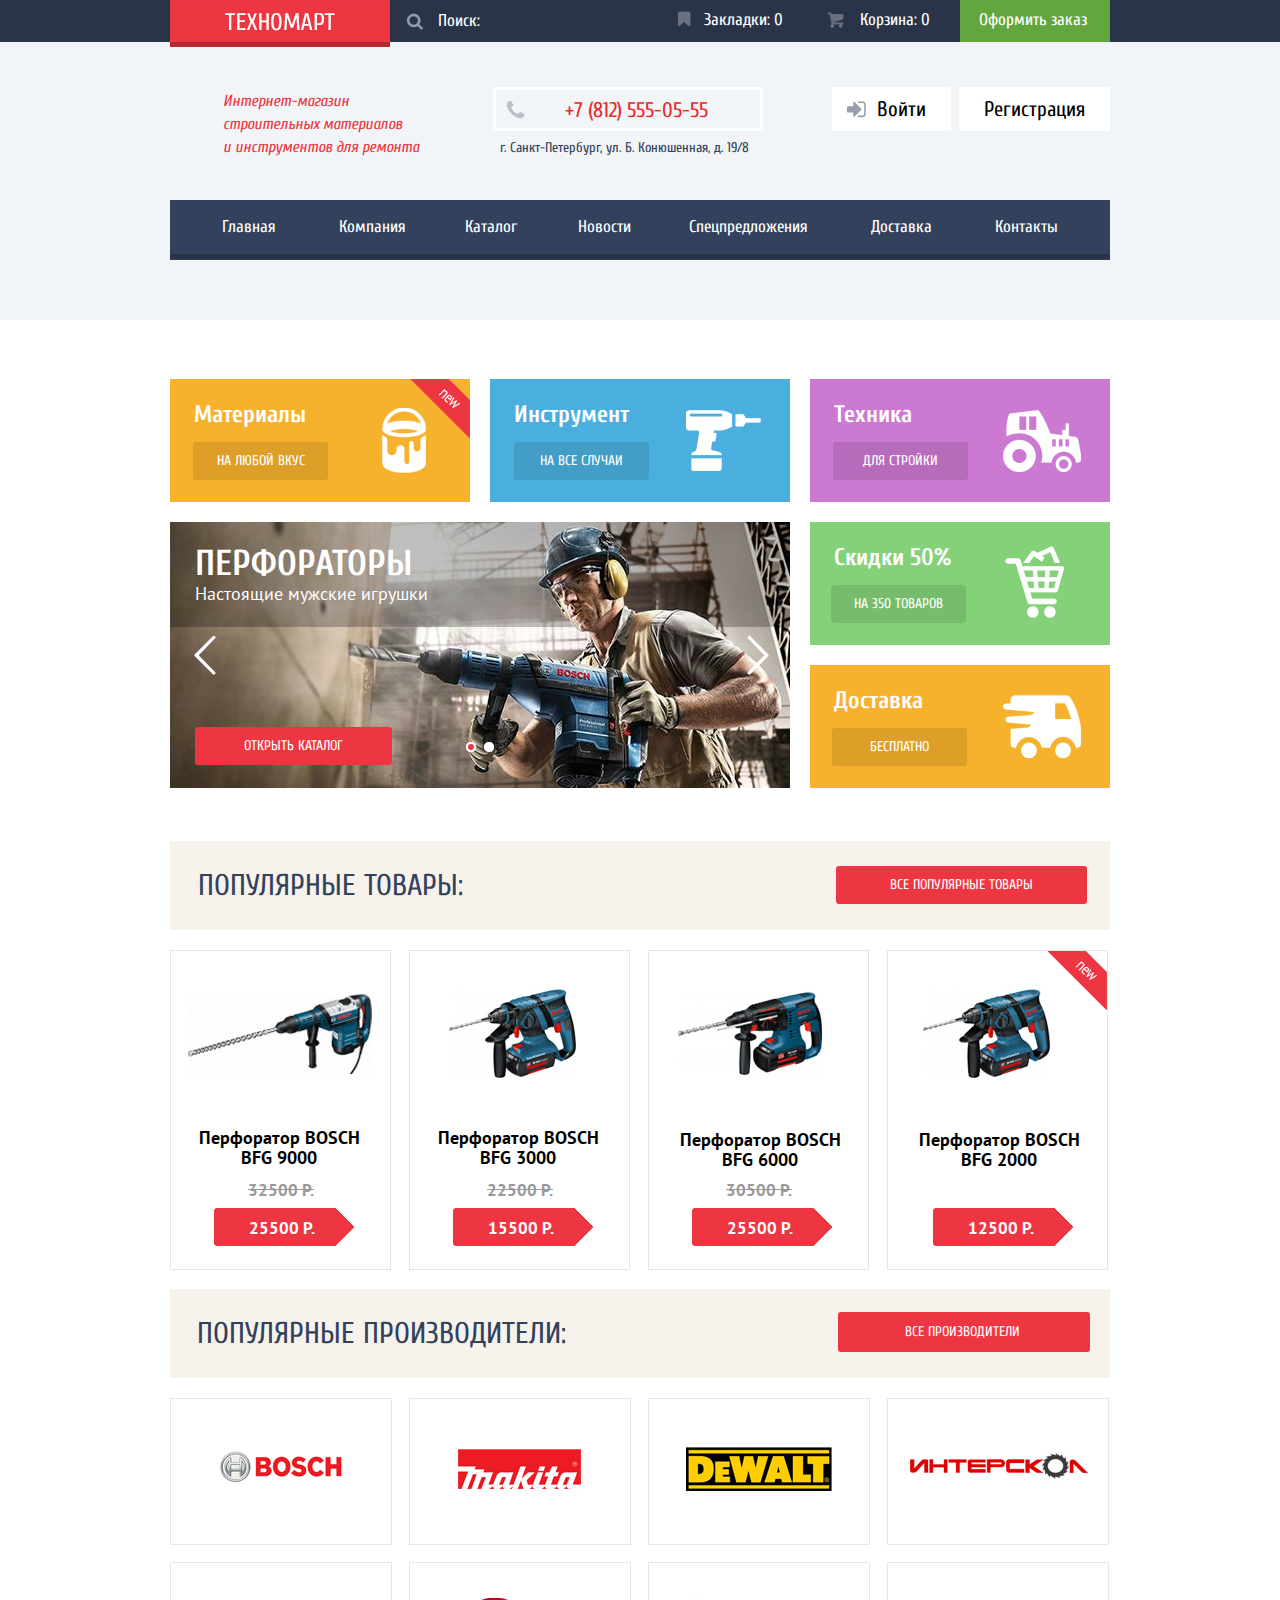
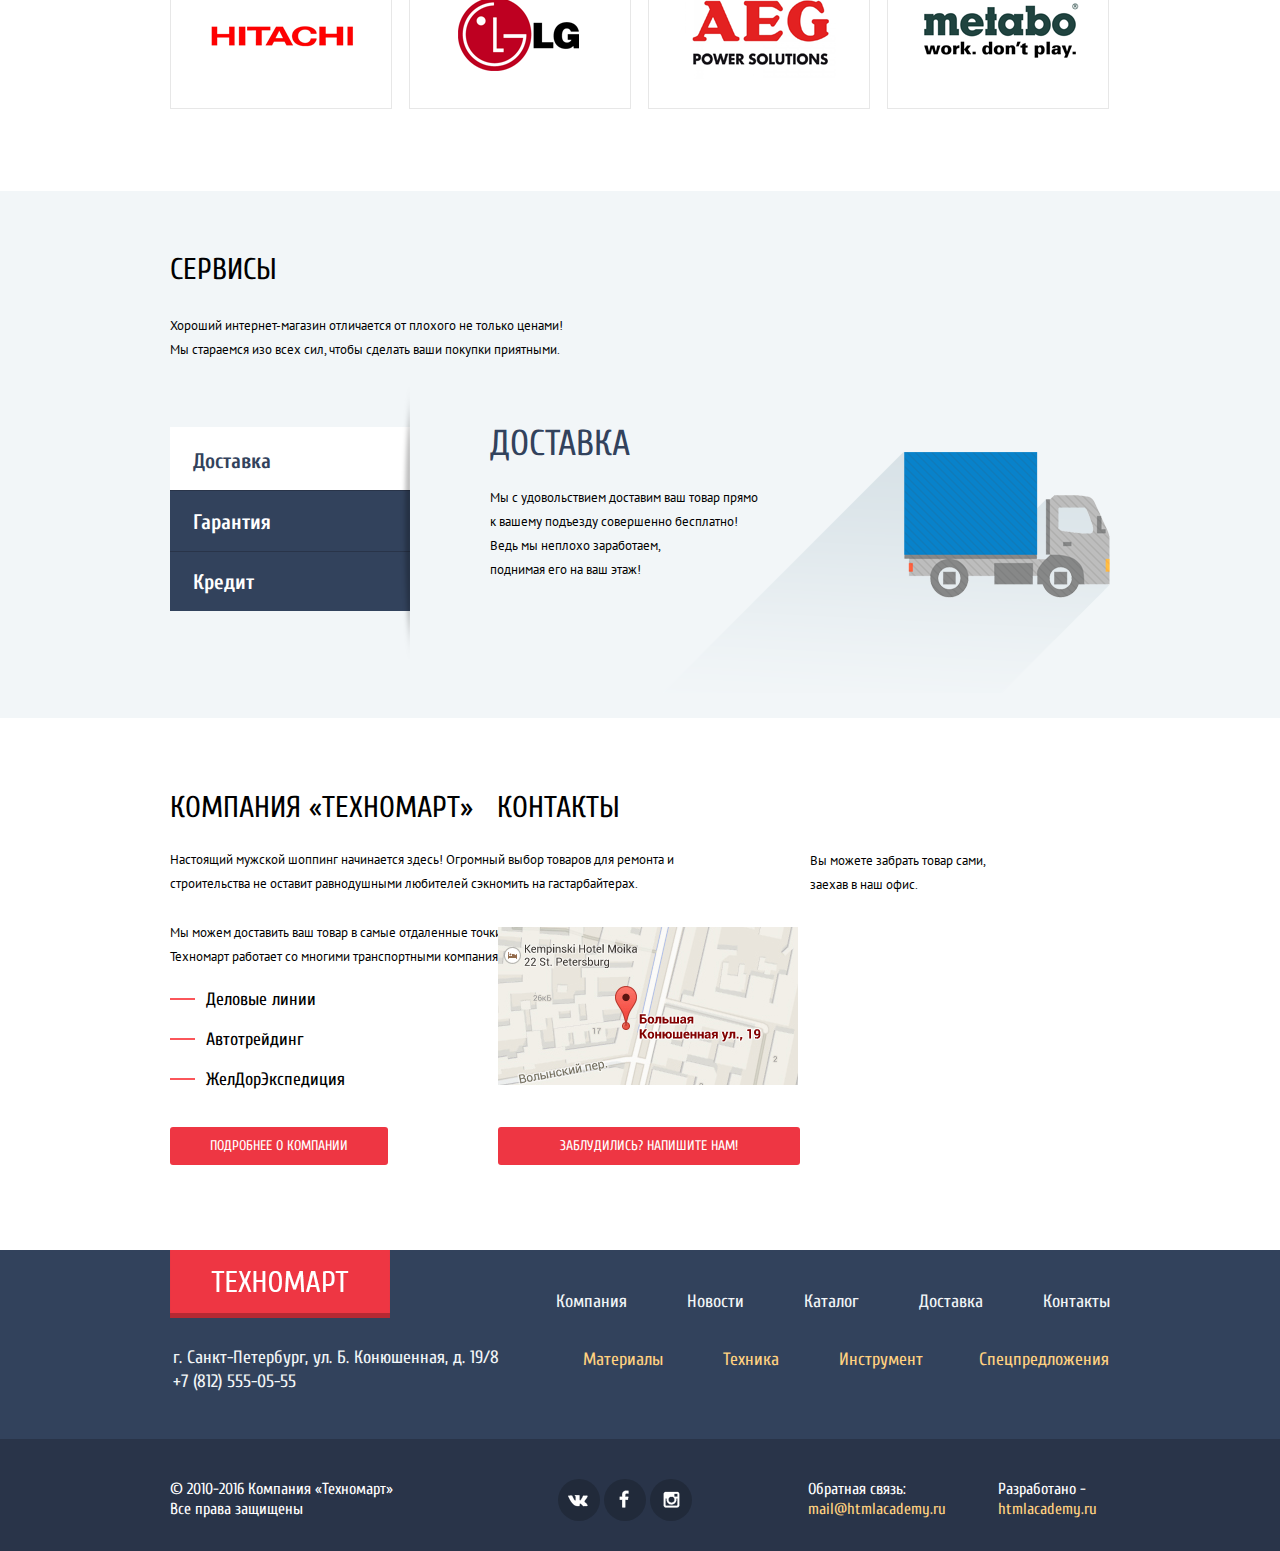
<file: index.html>
<!DOCTYPE html>
<html lang="ru">
  <head>
    <meta charset="utf-8">
    <title>HTML Academy: Техномарт</title>
    <link rel="stylesheet" href="css/normalize.css">
    <link rel="stylesheet" href="css/style.css">
    <link href="https://fonts.googleapis.com/css?family=PT+Sans:400,400i,700&amp;subset=cyrillic" rel="stylesheet">
    <link href="https://fonts.googleapis.com/css?family=Cuprum:400,700&amp;subset=cyrillic" rel="stylesheet">
  </head>
    <body>
        <header class="main-header">
            <div class="top clearfix">
                <div class="container">
                    <div class="top-logo">
                        <a href="index.html"></a>
                    </div>
                    <div class="top-wrap">
                        <div class="top-search">
                            <form action="#" method="get">
                                <input type="search" id="search" name="search" placeholder="Поиск:">
                                <label for="search"></label>
                                <button class="top-search-btn"></button>
                            </form>
                        </div>
                        <div class="top-link main-top-link">
                            <ul class="top-link-list">
                                <li class="top-link-item"><a class="top-link-bookmark" href="#">Закладки: 0</a>
                                <li class="top-link-item"><a class="top-link-basket" href="#">Корзина: 0</a>
                                <li class="top-link-item"><a class="top-link-order" href="#">Оформить заказ</a>
                            </ul>
                        </div>
                    </div>
                </div>
            </div>
            <div class="bottom clearfix">
                <div class="container">
                    <div class="bottom-title">
                        <span>Интернет-магазин<br> строительных материалов<br> и инструментов для ремонта</span>
                    </div>
                    <div class="bottom-data">
                        <div class="bottom-data-phone">
                            <span>+7 (812) 555-05-55</span>
                        </div>
                        <div class="bottom-data-adress">
                            <span>г. Санкт-Петербург, ул. Б. Конюшенная, д. 19/8</span>
                        </div>
                    </div>
                    <div class="bottom-user">
                        <a class="bottom-user-login" href="#">Войти</a>
                        <a class="bottom-user-reg" href="#">Регистрация</a>
                    </div>
                    <nav class="bottom-nav">
                        <ul class="bottom-nav-list">
                            <li class="bottom-nav-item">
                            <a class="bottom-nav-link" href="#">Главная</a>
                            <li class="bottom-nav-item">
                            <a class="bottom-nav-link" href="#">Компания</a>
                            <li class="bottom-nav-item">
                            <a class="bottom-nav-link" href="#">Каталог</a>
                            <li class="bottom-nav-item">
                            <a class="bottom-nav-link" href="#">Новости</a>
                            <li class="bottom-nav-item">
                            <a class="bottom-nav-link" href="#">Спецпредложения</a>
                            <li class="bottom-nav-item">
                            <a class="bottom-nav-link" href="#">Доставка</a>
                            <li class="bottom-nav-item">
                            <a class="bottom-nav-link" href="#">Контакты</a>
                        </ul>
                    </nav>
                </div>
            </div>
        </header>
        
        <main>
            <section class="box container clearfix">
                <article class="item item-materials">
                    <div class="new"></div>
                    <b>Материалы</b>
                    <a class="item-btn" href="#">На любой вкус</a>
                </article>
                <article class="item item-instrument">
                    <b>Инструмент</b>
                    <a class="item-btn" href="#">На все случаи</a>
                </article>
                <article class="item item-technics">
                    <b>Техника</b>
                    <a class="item-btn" href="#">Для стройки</a>
                </article>
                <article class="item item-discount">
                    <b>Скидки 50%</b>
                    <a class="item-btn" href="#">На 350 товаров</a>
                </article>
                <article class="slider">
                    <input type="radio" id="btn-1" name="toggle" checked>
                    <input type="radio" id="btn-2" name="toggle">
                    <div class="slider-controls">
                        <label for="btn-1"></label>
                        <label for="btn-2"></label>
                    </div>
                    <div class="sliders">
                        <div class="sliders-item">
                            <b>Перфораторы</b>
                            <span>Настоящие мужские игрушки</span>
                            <a class="sliders-item-btn" href="catalog.html">Открыть каталог</a>
                        </div>
                        <div class="sliders-item">
                            <b>Дрели</b>
                            <span>Соседям на радость!</span>
                            <a class="sliders-item-btn" href="#">Открыть каталог</a>
                        </div>
                    </div>
                    <button class="slider-btn-prev"></button>
                    <button class="slider-btn-next"></button>
                </article>
                <article class="item item-delivery">
                    <b>Доставка</b>
                    <a class="item-btn" href="#">Бесплатно</a>
                </article>
                <div class="product">
                    <span>Популярные товары:</span>
                    <a class="product-btn" href="catalog.html">Все популярные товары</a>
                </div>
                <article class="catalog catalog-main">
                    <article class="catalog-item">
                        <a class="catalog-item-buy" href="#">Купить</a>
                        <a class="catalog-item-bookmark" href="#">В закладки</a>
                        <img src="img/drill-9000.jpg" width="184" height="112" alt="BFG 9000">
                        <span class="catalog-item-title">Перфоратор BOSCH BFG 9000</span>
                        <span class="catalog-item-oldprice">32500 Р.</span>
                        <a class="catalog-item-btn" href="#">25500 Р.</a>
                    </article>
                    <article class="catalog-item">
                        <a class="catalog-item-buy" href="#">Купить</a>
                        <a class="catalog-item-bookmark" href="#">В закладки</a>
                        <img src="img/drill-3000.jpg" width="127" height="112" alt="BFG 3000">
                        <span class="catalog-item-title">Перфоратор BOSCH BFG 3000</span>
                        <span class="catalog-item-oldprice">22500 Р.</span>
                        <a class="catalog-item-btn" href="#">15500 Р.</a>
                    </article>
                    <article class="catalog-item">
                        <a class="catalog-item-buy" href="#">Купить</a>
                        <a class="catalog-item-bookmark" href="#">В закладки</a>
                        <img src="img/drill-6000.jpg" width="144" height="112" alt="BFG 6000">
                        <span class="catalog-item-title">Перфоратор BOSCH BFG 6000</span>
                        <span class="catalog-item-oldprice">30500 Р.</span>
                        <a class="catalog-item-btn" href="#">25500 Р.</a>
                    </article>
                    <article class="catalog-item">
                        <div class="new"></div>
                        <a class="catalog-item-buy" href="#">Купить</a>
                        <a class="catalog-item-bookmark" href="#">В закладки</a>
                        <img src="img/drill-2000.jpg" width="127" height="112" alt="BFG 2000">
                        <span class="catalog-item-title">Перфоратор BOSCH BFG 2000</span>
                        <a class="catalog-item-btn" href="#">12500 Р.</a>
                    </article>
                </article>
                <div class="makers">
                    <span>Популярные производители:</span>
                    <a class="makers-btn" href="catalog.html">Все производители</a>
                </div>
                <article class="brand">
                    <a href="#">
                        <img src="img/bosch.png" width="126" height="37" alt="Bosch">
                    </a>
                    <a href="#">
                        <img src="img/Makita.png" width="123" height="40" alt="Makita">
                    </a>
                    <a href="#">
                        <img src="img/DeWALT.png" width="146" height="44" alt="DeWalt">
                    </a>
                    <a href="#">
                        <img src="img/%D0%98%D0%BD%D1%82%D0%B5%D1%80%D1%81%D0%BA%D0%BE%D0%BB.png" width="184" height="32" alt="Интерскол">
                    </a>
                    <a href="#">
                        <img src="img/Hitachi.png" width="169" height="31" alt="Hitachi">
                    </a>
                    <a href="#">
                        <img src="img/LG.png" width="121" height="73" alt="LG">
                    </a>
                    <a href="#">
                        <img src="img/AEG.png" width="151" height="84" alt="AEG">
                    </a>
                    <a href="#">
                        <img src="img/Metabo.png" width="155" height="55" alt="Metabo">
                    </a>
                </article>
            </section>
            <section class="service clearfix">
                <div class="container">
                    <h3 class="service-title">Сервисы</h3>
                    <p class="service-info">Хороший интернет-магазин отличается от плохого не только ценами!<br> Мы стараемся изо всех сил, чтобы сделать ваши покупки приятными.</p>
                    <div class="service-select">
                        <input type="radio" id="btn-4" name="select" checked>
                        <input type="radio" id="btn-5" name="select">
                        <input type="radio" id="btn-6" name="select">
                        <div class="service-select-item">
                            <label for="btn-4">Доставка</label>
                            <label for="btn-5">Гарантия</label>
                            <label for="btn-6">Кредит</label>
                        </div>
                        <div class="service-desc">
                            <div class="service-desc-slide">
                                <div class="service-desc-slide-text">
                                    <h2>Доставка</h2>
                                    <p>Мы с удовольствием доставим ваш товар прямо<br> к вашему подъезду совершенно бесплатно!<br> Ведь мы неплохо заработаем,<br> поднимая его на ваш этаж!</p>
                                </div>
                            </div>
                            <div class="service-desc-slide">
                                <div class="service-desc-slide-text">
                                    <h2>Гарантия</h2>
                                    <p>Если купленный у нас товар поломается или заискрит,<br> 
                                    а также в случае пожара, спровоцированного его возгаранием,<br>  вы всегда можете быть уверены в нашей гарантии. Мы обменяем<br> сгоревший товар на новый.<br> 
                                    Дом уж восстановите как-нибудь сами.</p>
                                </div>
                            </div>
                            <div class="service-desc-slide">
                                <div class="service-desc-slide-text">
                                    <h2>Кредит</h2>
                                    <p>Залезть в долговую яму стало проще!<br> 
                                    Кредитные консультанты придут вам на помощь.</p>
                                    <a class="service-desc-slide-btn" href="#">Отправить заявку</a>
                                </div>
                            </div>
                        </div>
                    </div>
                </div>
            </section>
            <section class="about clearfix">
                <div class="container">
                    <div class="about-text">
                        <h3>Компания «Техномарт»</h3>
                        <p>Настоящий мужской шоппинг начинается здесь! Огромный выбор товаров для ремонта и строительства не оставит равнодушными любителей сэкномить на гастарбайтерах.</p>
                        <p>Мы можем доставить ваш товар в самые отдаленные точки России!<br>
                        Техномарт работает со многими транспортными компаниями:
                        </p>
                        <ul class="about-text-list">
                            <li class="about-text-item">Деловые линии</li>
                            <li class="about-text-item">Автотрейдинг</li>
                            <li class="about-text-item">ЖелДорЭкспедиция</li>
                        </ul>
                        <a class="about-text-btn" href="#">Подробнее о компании</a>
                    </div>
                    <div class="about-contact">
                        <h3>Контакты</h3>
                        <p>Вы можете забрать товар сами,<br> заехав в наш офис.
                        </p>
                        <a class="about-contact-map" href="#"><img src="img/map.jpg" width="300" height="158" alt="Карта"></a>
                        <a class="about-contact-btn" href="#">Заблудились? Напишите нам!</a>
                    </div>
                </div>
            </section>
        </main>
        
        <footer class="main-footer">
            <article class="up clearfix">
                <div class="container">
                    <div class="up-left">
                        <div class="up-logo">
                            <a href="#"><img src="img/%D0%A2%D0%95%D0%A5%D0%9D%D0%9E%D0%9C%D0%90%D0%A0%D0%A2%20bottom.png" width="220" height="68" alt="Техномарт"></a>
                        </div>
                        <div class="up-adress">
                            <span>г. Санкт-Петербург, ул. Б. Конюшенная, д. 19/8<br>
                            +7 (812) 555-05-55</span>
                        </div>
                    </div>
                    <div class="up-right">
                        <nav class="up-nav-1">
                            <ul class="up-nav-1-list">
                                <li class="up-nav-1-item"><a class="up-nav-1-link" href="#">Компания</a>
                                <li class="up-nav-1-item"><a class="up-nav-1-link" href="#">Новости</a>
                                <li class="up-nav-1-item"><a class="up-nav-1-link" href="#">Каталог</a>
                                <li class="up-nav-1-item"><a class="up-nav-1-link" href="#">Доставка</a>
                                <li class="up-nav-1-item"><a class="up-nav-1-link" href="#">Контакты</a>
                            </ul>
                        </nav>
                        <nav class="up-nav-2">
                            <ul class="up-nav-2-list">
                                <li class="up-nav-2-item"><a class="up-nav-2-link" href="#">Материалы</a>
                                <li class="up-nav-2-item"><a class="up-nav-2-link" href="#">Техника</a>
                                <li class="up-nav-2-item"><a class="up-nav-2-link" href="#">Инструмент</a>
                                <li class="up-nav-2-item"><a class="up-nav-2-link" href="#">Спецпредложения</a>
                            </ul>
                        </nav>
                    </div>
                </div>
            </article>
            <article class="down clearfix">
                <div class="container">
                    <div class="down-copyright">
                        <span>© 2010-2016 Компания «Техномарт»<br>
                        Все права защищены
                        </span>
                    </div>
                    <div class="down-social">
                        <a class="down-social-btn down-social-vk" href="#">Вконтакте</a>
                        <a class="down-social-btn down-social-fb" href="#">Фейсбук</a>
                        <a class="down-social-btn down-social-inst" href="#">Инстаграм</a>
                    </div>
                    <div class="down-feedback">
                        <span>Обратная связь:<br>
                        <a href="#">mail@htmlacademy.ru</a>
                        </span>
                    </div>
                    <div class="down-create">
                        <span>Разработано -<br>
                        <a href="https://htmlacademy.ru">htmlacademy.ru</a>
                        </span>
                    </div>
                </div>
            </article>
        </footer>
        
        <div class="modal-content">
            <button class="modal-content-close" type="button" title="Закрыть">Закрыть</button>
            <form class="feedback-form" action="#" method="post">
                <label class="feedback-form-name">
                    <span>Ваше имя:</span>
                    <input type="text" name="feedback-name" placeholder="Представьтесь, пожалуйста">
                </label>
                <label class="feedback-form-mail">
                    <span>Ваш e-mail:</span>
                    <input type="text" name="feedback-mail" placeholder="Для отправки ответа">
                </label>
                <label class="feedback-form-text">
                    <span>Текст письма:</span>
                    <textarea name="feedback-text" placeholder="В свободной форме"></textarea>
                </label>
                <div class="feedback-form-bottom">
                    <button class="feedback-form-send" type="button" title="Отправить">Отправить</button>
                </div>
            </form>
        </div>
        <div class="modal-content-map">
            <iframe src="https://www.google.com/maps/embed?pb=!1m18!1m12!1m3!1d1998.5991043651595!2d30.320894616394252!3d59.93879418187624!2m3!1f0!2f0!3f0!3m2!1i1024!2i768!4f13.1!3m3!1m2!1s0x4696310fca5ba729%3A0xea9c53d4493c879f!2z0JHQvtC70YzRiNCw0Y8g0JrQvtC90Y7RiNC10L3QvdCw0Y8g0YPQuy4sIDE5LCDQodCw0L3QutGCLdCf0LXRgtC10YDQsdGD0YDQsywgMTkxMTg2!5e0!3m2!1sru!2sru!4v1487335279421" width="940" height="446" style="border:0" allowfullscreen></iframe>
            <button class="modal-content-close" type="button" title="Закрыть">Закрыть</button>
        </div>
        <div class="modal-overlay"></div>
        
        <div class="modal-content-buy">
            <button class="modal-content-close" type="button" title="Закрыть">Закрыть</button>
            <h1 class="modal-content-title">Товар добавлен в корзину!</h1>
            <div class="modal-content-bottom">
                <a class="modal-content-order" href="#">Оформить заказ</a>
                <button class="modal-content-continue" type="button" title="Продолжить покупки">Продолжить покупки</button>
            </div>
        </div>
        
        <script src="js/about&map.js"></script>
        <script src="js/catalog-buy.js"></script>
    </body>
</html>
</file>
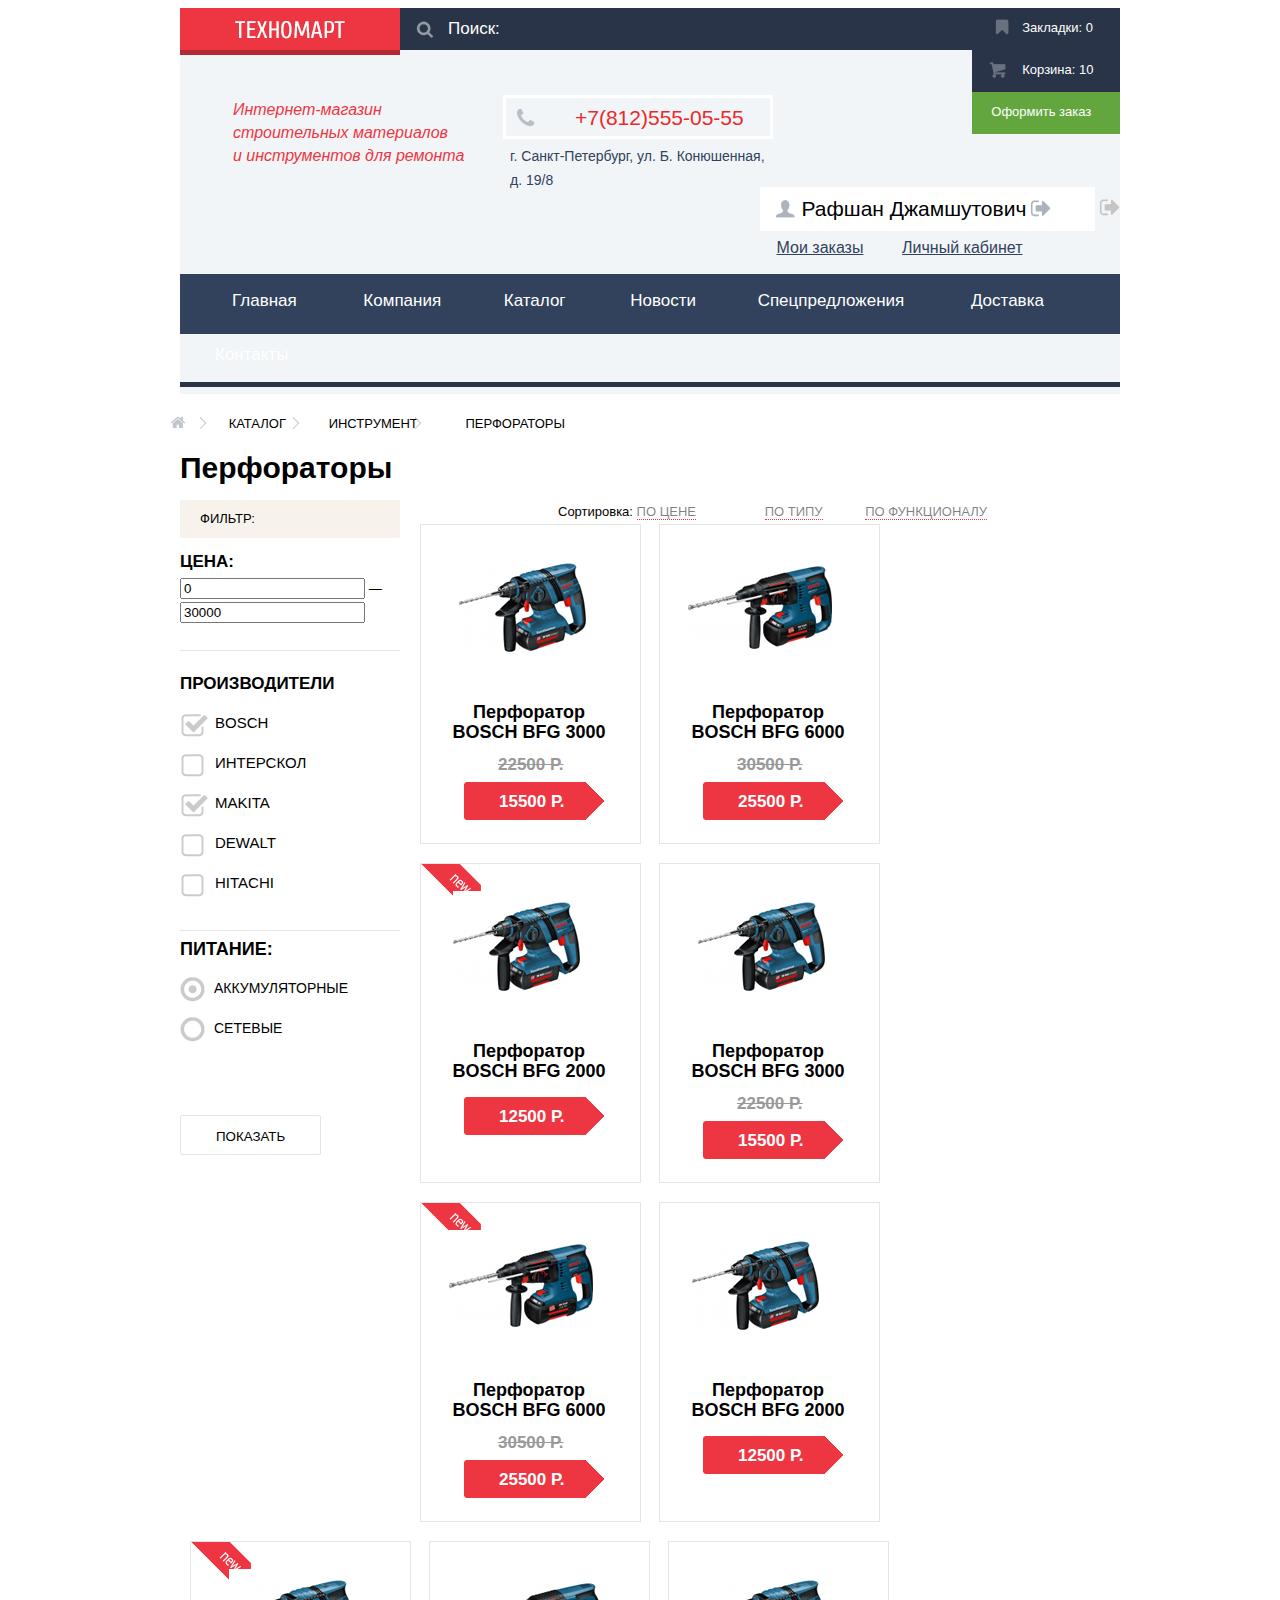
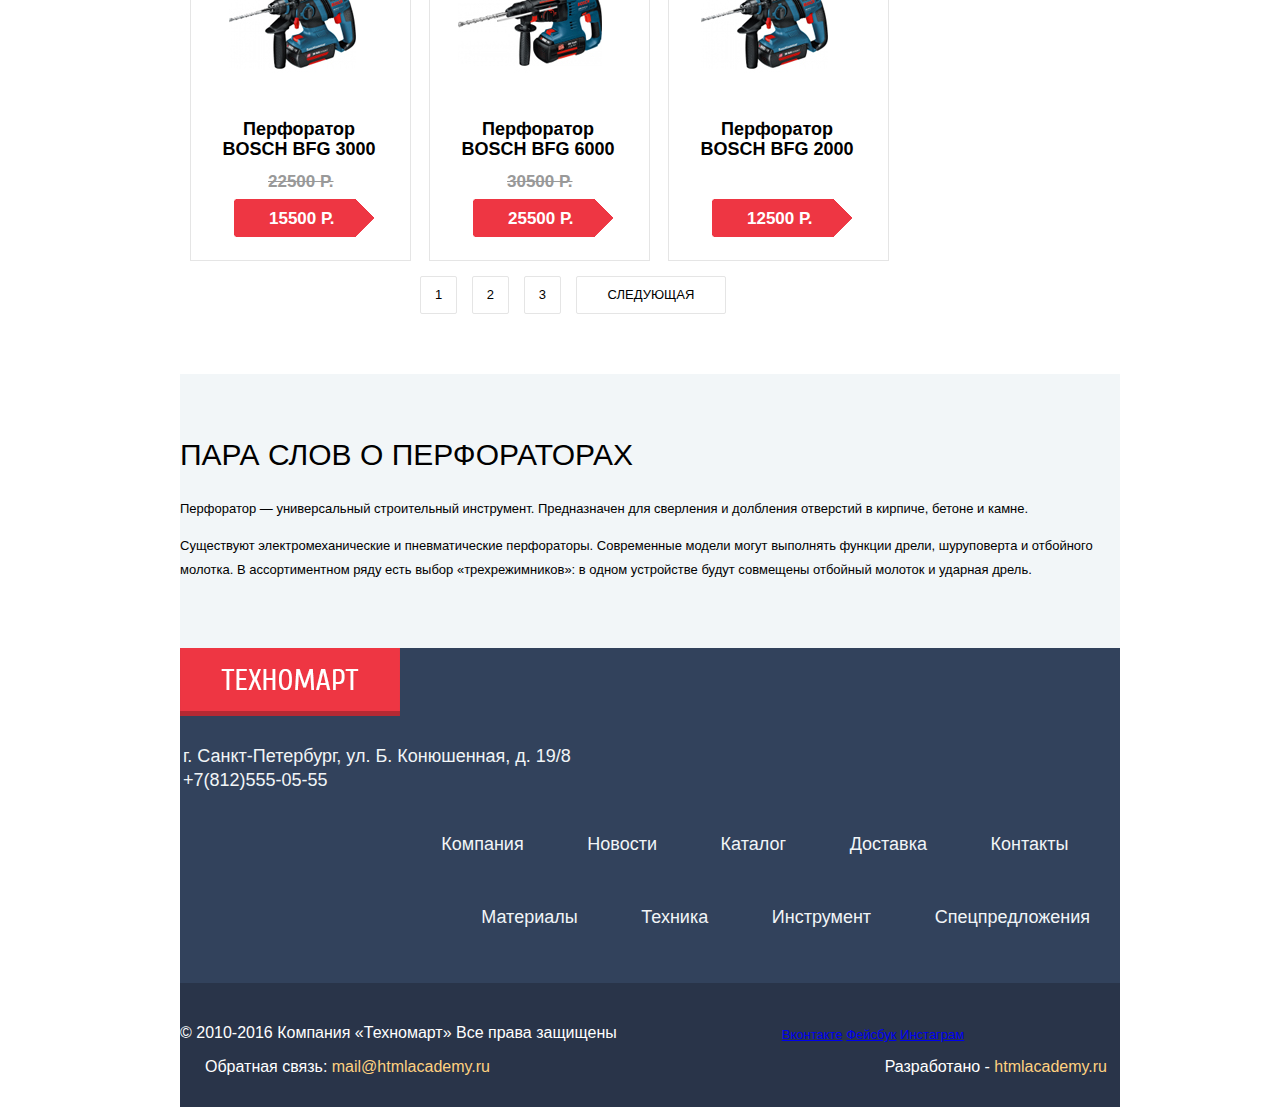
<file: catalog.html>
<!DOCTYPE html>
<html lang="ru">
  <head>
    <meta charset="utf-8">
    <title>HTML Academy: Техномарт</title>
    <link rel="stylesheet" href="css/style.css">
  </head>
    <body>
        <header class="main-header container">
            <div class="container">
                <div class="top clearfix">
                    <div class="top-logo">
                        <a href="index.html"><img src="img/ТЕХНОМАРТ.png" width="220" height="47" alt="Техномарт"></a>
                    </div>
                    <div class="top-wrap">
                        <div class="top-search">
                            <form action="#" method="get">
                                <button class="top-search-btn"><img src="img/.icon-search.png" width="17" height="17" alt="Поиск"></button>
                                <input type="search" id="search" name="search" placeholder="Поиск:">
                                <label for="search"></label>
                            </form>
                        </div>
                        <div class="top-link">
                            <a class="top-link-bookmark" href="#">Закладки: 0</a>
                            <a class="top-link-basket" href="#">Корзина: 10</a>
                            <a class="top-link-order" href="#">Оформить заказ</a>
                        </div>
                    </div>
                </div>
                <div class="bottom bottom-catalog clearfix">
                    <div class="bottom-title">
                        <span>Интернет-магазин<br> строительных материалов<br> и инструментов для ремонта</span>
                    </div>
                    <div class="bottom-data">
                        <div class="bottom-data-phone">
                            <span>+7(812)555-05-55</span>
                        </div>
                        <div class="bottom-data-adress">
                            <span>г. Санкт-Петербург, ул. Б. Конюшенная, д. 19/8</span>
                        </div>
                    </div>
                    <div class="bottom-user">
                        <a class="bottom-user-profile" href="#">Рафшан Джамшутович</a>
                        <a class="bottom-user-exit" href="#"><img src="img/.icon-logout.png" width="21" height="17" alt="Выход"></a>
                        <ul class="bottom-list">
                            <li class="bottom-item">
                            <a class="bottom-link" href="#">Мои заказы</a>
                            </li>
                            <li class="bottom-item">
                            <a class="bottom-link" href="#">Личный кабинет</a>
                            </li>
                        </ul>
                    </div>
                    <nav class="bottom-nav">
                        <ul class="bottom-nav-list">
                            <li class="bottom-nav-item">
                            <a class="bottom-nav-link" href="#">Главная</a>
                            </li>
                            <li class="bottom-nav-item">
                            <a class="bottom-nav-link" href="#">Компания</a>
                            </li>
                            <li class="bottom-nav-item">
                            <a class="bottom-nav-link" href="#">Каталог</a>
                            </li>
                            <li class="bottom-nav-item">
                            <a class="bottom-nav-link" href="#">Новости</a>
                            </li>
                            <li class="bottom-nav-item">
                            <a class="bottom-nav-link" href="#">Спецпредложения</a>
                            </li>
                            <li class="bottom-nav-item">
                            <a class="bottom-nav-link" href="#">Доставка</a>
                            </li>
                            <li class="bottom-nav-item">
                            <a class="bottom-nav-link" href="#">Контакты</a>
                            </li>
                        </ul>
                    </nav>
                </div>
            </div>
        </header>
        
        <main class="container clearfix">
            <ul class="breadcrumbs">
                <li class="breadcrumbs-item">
                <a class="breadcrumbs-link" href="#">Главная</a>
                </li>
                <li class="breadcrumbs-item">
                <a class="breadcrumbs-link" href="#">Каталог</a>
                </li>
                <li class="breadcrumbs-item">
                <a class="breadcrumbs-link" href="#">Инструмент</a>
                </li>
                <li class="breadcrumbs-item">
                <a class="breadcrumbs-link" href="#">Перфораторы</a>
                </li>
            </ul>
            <div class="container">
            <h1>Перфораторы</h1>
            </div>
            <div class="sidebar container">
            <form action="#" method="post">
                <span class="sidebar-title">Фильтр:</span>
                <div class="price">
                <b>Цена:</b>
                    <div class="price-scale"></div>
                    <div class="price-switch-left"></div>
                    <div class="price-switch-right"></div>
                    <div class="price-value">
                    <input class="price-value-min" type="text" name="pricemin" value="0">
                    <span>—</span>
				    <input class="price-value-max" type="text" name="price-max" value="30000">
                    </div>
                </div>
                <div class="brands">
                <b>Производители</b>
                    <ul class="brands-list">
                        <li class="brands-item">
                            <input class="brands-checkbox" type="checkbox" name="brand" id="bosch" checked>
                            <label for="bosch">BOSCH</label>
                        </li>
                        <li class="brands-item">
                            <input class="brands-checkbox" type="checkbox" name="brand" id="interskol">
                            <label for="interskol">ИНТЕРСКОЛ</label>
                        </li>
                        <li class="brands-item">
                            <input class="brands-checkbox" type="checkbox" name="brand" id="makita" checked>
                            <label for="makita">MAKITA</label>
                        </li>
                        <li class="brands-item">
                            <input class="brands-checkbox" type="checkbox" name="brand" id="dewalt">
                            <label for="dewalt">DEWALT</label>
                        </li>
                        <li class="brands-item">
                            <input class="brands-checkbox" type="checkbox" name="brand" id="hitachi">
                            <label for="hitachi">HITACHI</label>
                        </li>
                    </ul>
                </div>
                <div class="power">
                <b>Питание:</b>
                    <ul class="power-list">
                        <li class="power-item">
                            <input class="power-radio" type="radio" name="power" id="battery" value="1" checked>
                            <label for="battery">Аккумуляторные</label>
                        </li>
                        <li class="power-item">
                            <input class="power-radio" type="radio" name="power" id="net" value="2">
                            <label for="net">Сетевые</label>
                        </li>
                    </ul>
                </div>
                <input class="filter-btn" type="submit" value="Показать">
            </form>
            </div>
            <section class="features container">
                <ul class="sorting-list">
                    <span>Сортировка:</span>
                    <li class="sorting-item">
                    <a class="sorting-link" href="#">По цене</a> 
                    </li>
                    <li class="sorting-item">
                    <a class="sorting-link" href="#">По типу</a> 
                    </li>
                    <li class="sorting-item">
                    <a class="sorting-link" href="#">По функционалу</a> 
                    </li>
                    <li class="sorting-item">
                    <a class="sorting-link" href="#"></a> 
                    </li>
                    <li class="sorting-item">
                    <a class="sorting-link" href="#"></a> 
                    </li>
                </ul>
                <article class="catalog container">
                    <article class="catalog-item catalog-item-second">
                        <a class="catalog-item-buy" href="#">Купить</a>
                        <a class="catalog-item-bookmark" href="#">В закладки</a>
                        <img src="img/drill-3000.jpg" width="127" height="112" alt="BFG 3000">
                        <span class="catalog-item-title">Перфоратор BOSCH BFG 3000</span>
                        <span class="catalog-item-oldprice">22500 Р.</span>
                        <a class="catalog-item-btn" href="#">15500 Р.</a>
                    </article>
                    <article class="catalog-item catalog-item-second">
                        <a class="catalog-item-buy" href="#">Купить</a>
                        <a class="catalog-item-bookmark" href="#">В закладки</a>
                        <img src="img/drill-6000.jpg" width="144" height="112" alt="BFG 6000">
                        <span class="catalog-item-title">Перфоратор BOSCH BFG 6000</span>
                        <span class="catalog-item-oldprice">30500 Р.</span>
                        <a class="catalog-item-btn" href="#">25500 Р.</a>
                    </article>
                    <article class="catalog-item new catalog-item-second">
                        <a class="catalog-item-buy" href="#">Купить</a>
                        <a class="catalog-item-bookmark" href="#">В закладки</a>
                        <img src="img/drill-2000.jpg" width="127" height="112" alt="BFG 2000">
                        <span class="catalog-item-title">Перфоратор BOSCH BFG 2000</span>
                        <a class="catalog-item-btn" href="#">12500 Р.</a>
                    </article>
                    <article class="catalog-item catalog-item-second">
                        <a class="catalog-item-buy" href="#">Купить</a>
                        <a class="catalog-item-bookmark" href="#">В закладки</a>
                        <img src="img/drill-3000.jpg" width="127" height="112" alt="BFG 3000">
                        <span class="catalog-item-title">Перфоратор BOSCH BFG 3000</span>
                        <span class="catalog-item-oldprice">22500 Р.</span>
                        <a class="catalog-item-btn" href="#">15500 Р.</a>
                    </article>
                    <article class="catalog-item new catalog-item-second">
                        <a class="catalog-item-buy" href="#">Купить</a>
                        <a class="catalog-item-bookmark" href="#">В закладки</a>
                        <img src="img/drill-6000.jpg" width="144" height="112" alt="BFG 6000">
                        <span class="catalog-item-title">Перфоратор BOSCH BFG 6000</span>
                        <span class="catalog-item-oldprice">30500 Р.</span>
                        <a class="catalog-item-btn" href="#">25500 Р.</a>
                    </article>
                    <article class="catalog-item catalog-item-second">
                        <a class="catalog-item-buy" href="#">Купить</a>
                        <a class="catalog-item-bookmark" href="#">В закладки</a>
                        <img src="img/drill-2000.jpg" width="127" height="112" alt="BFG 2000">
                        <span class="catalog-item-title">Перфоратор BOSCH BFG 2000</span>
                        <a class="catalog-item-btn" href="#">12500 Р.</a>
                    </article>
                    <article class="catalog-item new catalog-item-second">
                        <a class="catalog-item-buy" href="#">Купить</a>
                        <a class="catalog-item-bookmark" href="#">В закладки</a>
                        <img src="img/drill-3000.jpg" width="127" height="112" alt="BFG 3000">
                        <span class="catalog-item-title">Перфоратор BOSCH BFG 3000</span>
                        <span class="catalog-item-oldprice">22500 Р.</span>
                        <a class="catalog-item-btn" href="#">15500 Р.</a>
                    </article>
                    <article class="catalog-item catalog-item-second">
                        <a class="catalog-item-buy" href="#">Купить</a>
                        <a class="catalog-item-bookmark" href="#">В закладки</a>
                        <img src="img/drill-6000.jpg" width="144" height="112" alt="BFG 6000">
                        <span class="catalog-item-title">Перфоратор BOSCH BFG 6000</span>
                        <span class="catalog-item-oldprice">30500 Р.</span>
                        <a class="catalog-item-btn" href="#">25500 Р.</a>
                    </article>
                    <article class="catalog-item catalog-item-second">
                        <a class="catalog-item-buy" href="#">Купить</a>
                        <a class="catalog-item-bookmark" href="#">В закладки</a>
                        <img src="img/drill-2000.jpg" width="127" height="112" alt="BFG 2000">
                        <span class="catalog-item-title">Перфоратор BOSCH BFG 2000</span>
                        <a class="catalog-item-btn" href="#">12500 Р.</a>
                    </article>
                </article>
                <ul class="paginator container">
                    <li class="paginator-item">
                    <a class="paginator-link" href="#">1</a>
                    </li>
                    <li class="paginator-item">
                    <a class="paginator-link" href="#">2</a>
                    </li>
                    <li class="paginator-item">
                    <a class="paginator-link" href="#">3</a>
                    </li>
                    <li class="paginator-item">
                    <a class="paginator-link" href="#">Следующая</a>
                    </li>
                </ul>
                <div class="info">
                    <h3>Пара слов о перфораторах</h3>
                    <p>Перфоратор — универсальный строительный инструмент. Предназначен для сверления и долбления отверстий в кирпиче, бетоне и камне.</p>
                    <p>Существуют электромеханические и пневматические перфораторы. Современные модели могут выполнять функции дрели, шуруповерта и отбойного молотка. В ассортиментном ряду есть выбор «трехрежимников»: в одном устройстве будут совмещены отбойный молоток и ударная дрель.
                    </p>
                </div>
            </section>
        </main>
        
        <footer class="main-footer container">
            <div class="container">
                <article class="up clearfix">
                    <div class="up-left">
                        <div class="up-logo">
                            <a href="#"><img src="img/%D0%A2%D0%95%D0%A5%D0%9D%D0%9E%D0%9C%D0%90%D0%A0%D0%A2%20bottom.png" width="220" height="68" alt="Техномарт"></a>
                        </div>
                        <div class="up-adress">
                            <span>г. Санкт-Петербург, ул. Б. Конюшенная, д. 19/8<br>
                            +7(812)555-05-55</span>
                        </div>
                    </div>
                    <div class="up-right">
                        <nav class="up-nav-1">
                            <ul class="up-nav-1-list">
                                <li class="up-nav-1-item"><a class="up-nav-1-link" href="#">Компания</a>
                                </li>
                                <li class="up-nav-1-item"><a class="up-nav-1-link" href="#">Новости</a>
                                </li>
                                <li class="up-nav-1-item"><a class="up-nav-1-link" href="#">Каталог</a>
                                </li>
                                <li class="up-nav-1-item"><a class="up-nav-1-link" href="#">Доставка</a>
                                </li>
                                <li class="up-nav-1-item"><a class="up-nav-1-link" href="#">Контакты</a>
                                </li>
                            </ul>
                        </nav>
                        <nav class="up-nav-2">
                            <ul class="up-nav-2-list">
                                <li class="up-nav-2-item"><a class="up-nav-1-link" href="#">Материалы</a>
                                </li>
                                <li class="up-nav-2-item"><a class="up-nav-1-link" href="#">Техника</a>
                                </li>
                                <li class="up-nav-2-item"><a class="up-nav-1-link" href="#">Инструмент</a>
                                </li>
                                <li class="up-nav-2-item"><a class="up-nav-1-link" href="#">Спецпредложения</a>
                                </li>
                            </ul>
                        </nav>
                    </div>
                </article>
                <article class="down clearfix">
                    <div class="down-copyright">
                        <span>© 2010-2016 Компания «Техномарт»
                        Все права защищены
                        </span>
                    </div>
                    <div class="down-social">
                        <a class="down-social-vk" href="#">Вконтакте</a>
                        <a class="down-social-fb" href="#">Фейсбук</a>
                        <a class="down-social-inst" href="#">Инстаграм</a>
                    </div>
                    <div class="down-feedback">
                        <span>Обратная связь:
                        <a href="#">mail@htmlacademy.ru</a>
                        </span>
                    </div>
                    <div class="down-create">
                        <span>Разработано -
                        <a href="https://htmlacademy.ru">htmlacademy.ru</a>
                        </span>
                    </div>
                </article>
            </div>
        </footer>
    </body>
</html>
</file>
<file: css/style.css>
body, html {
    font-size: 13px;
    line-height: 24px;
    font-weight: normal;
    font-style: normal;
    font-family: "PT Sans","Arial",sans-serif;
    color: #000;
}
h1, h3 {
    font-size: 30px;
    line-height: 24px;
    font-weight: bold;
    font-style: normal;
    font-family: "Cuprum","Arial",sans-serif;
    color: #000;
}
h2 {
    font-size: 36px;
    line-height: 24px;
    font-weight: bold;
    font-style: normal;
    font-family: "Cuprum","Arial",sans-serif;
    color: #32425c;
}
.clearfix::after {
    content: "";
    display: table;
    clear: both;
}
.container {
    width: 940px;
    margin: 0 auto;
    padding: 0 10px;
}
.top {
    position: relative;
    height: 42px;
    z-index: 20;
    background-color: #293449;
}
.top-logo {
    float: left;
    width: 220px;
}
.top-logo a {
    display: block;
    background-image: url("../img/spritesheet_logo.png");
    background-position: -5px -5px;
    width: 220px;
    height: 47px;
}
.top-logo a:hover {
    background-image: url("../img/spritesheet_logo.png");
    background-position: -5px -119px;
    width: 220px;
    height: 47px;
}
.top-logo a:active {
    background-image: url("../img/spritesheet_logo.png");
    background-position: -5px -62px;
    width: 220px;
    height: 47px;
}
.top-search {
    float: left;
    position: relative;
    width: 240px;
    height: 42px;
}
.top-search input {
    margin-top: 0px;
    padding-top: 11px;
    padding-bottom: 11px;
    padding-left: 48px;
    width: 100%;
    height: 100%;
    font-family: "Cuprum","Arial",sans-serif;
    font-size: 17px;
    color: #ffffff;
    border: none;
    background-color: #293449;
}
.top-search label {
    position: absolute;
    top: 13px;
    left: 16px;
    width: 18px;
    height: 18px;
    background: url(../img/spritesheet-icons.png) -90px -85px no-repeat;
    opacity: 0.5;
}
.top-search-btn {
    position: absolute;
    top: 13px;
    left: 16px;
    width: 18px;
    height: 18px;
    z-index: 99;
    border: none;
    background: url(../img/spritesheet-icons.png) -90px -85px no-repeat;
    opacity: 0;
}
.top-search input:-moz-placeholder {
    color: #ffffff;
}
.top-search input::-webkit-input-placeholder {
    color: #ffffff;
}
.top-search:hover {
    background-color: #212a3a;
}
.top-search:hover input {
    background-color: #212a3a;
}
.top-search:hover label {
    opacity: 1;
}
.top-search input:focus {
    background-color: #ffffff;
    color: #000000;
}
.top-search input:focus+label {
    background: url(../img/spritesheet-icons.png) -63px -85px no-repeat;
}
.top-link {
    float: right;
}
.top-link-list {
    padding: 0;
    margin: 0;
    list-style: none;
}
.top-link-item {
    display: inline-block;
    vertical-align: top;
    font-size: 17px;
}
.top-link-order {
    display: block;
    padding-top: 8px;
    padding-bottom: 10px;
    padding-right: 23px;
    padding-left: 19px;
    font-family: "Cuprum","Arial",sans-serif;
    text-decoration: none;
    background-color: #63a63e;
    color: #ffffff;
}
.top-link-order:hover {
    background-color: #5fbb2d;
}
.top-link-order:active {
    background-color: #518534;
    color: #a0b894;
}
.main-top-link .top-link-basket {
    padding-right: 30px;
}
.top-link-basket {
    display: block;
    position: relative;
    padding-top: 8px;
    padding-bottom: 10px;
    padding-right: 25px;
    padding-left: 50px;
    font-family: "Cuprum","Arial",sans-serif;
    text-decoration: none;
    background-color: #293449;
    color: #ffffff;
}
.full {
    background-color: #ee3643;
}
.top-link-basket::before {
    content: "";
    position: absolute;
    left: 17px;
    top: 12px;
    width: 17px;
    height: 16px;
    background: url("../img/spritesheet-icons.png") -59px -5px no-repeat transparent;
    opacity: 0.302;
}
.top-link-basket:hover {
    background-color: #212a3a;
}
.top-link-basket:hover::before {
    opacity: 1;
}
.top-link-basket:active {
    background-color: #161d29;
}
.top-link-basket:active::before {
    opacity: 0.502;
}
.top-link-bookmark {
    display: inline-block;
    position: relative;
    padding-top: 8px;
    padding-bottom: 10px;
    padding-right: 27px;
    padding-left: 50px;
    font-family: "Cuprum","Arial",sans-serif;
    text-decoration: none;
    background-color: #293449;
    color: #ffffff;
}
.top-link-bookmark::before {
    content: "";
    position: absolute;
    left: 23px;
    top: 11px;
    width: 14px;
    height: 16px;
    background: url("../img/spritesheet-icons.png") -29px -31px no-repeat transparent;
    opacity: 0.302;
}
.top-link-bookmark:hover {
    background-color: #212a3a;
}
.top-link-bookmark:hover::before {
    opacity: 1;
}
.top-link-bookmark:active {
    background-color: #161d29;
}
.top-link-bookmark:active::before {
    opacity: 0.502;
}
.bottom {
    position: relative;
    margin-bottom: 59px;
    padding-top: 45px;
    z-index: 10;
    background-color: #f1f5f7;
}
.bottom-catalog {
    margin: 0;
}
.bottom-title {
    float: left;
    width: 270px;
    margin-left: 53px;
    margin-top: 3px;
    margin-bottom: 41px;
    font-family: "Cuprum","Arial",sans-serif;
    font-size: 16px;
    line-height: 23px;
    font-style: italic;
    color: #ee3643;
}
.bottom-data {
    float: left;
    width: 270px;
}
.bottom-data-phone {
    position: relative;
    padding-top: 11px;
    padding-bottom: 9px;
    padding-left: 69px;
    border: 3px solid #ffffff;
    font-family: "Cuprum","Arial",sans-serif;
    font-size: 21px;
    line-height: 18px;
    color: #e9292a;
}
.bottom-data-phone::before {
    content:"";
    position: absolute;
    top: 10px;
    left: 10px;
    background: url("../img/.icon-phone.png") no-repeat transparent;
    width: 19px;
    height: 19px;
}
.bottom-data-adress {
    display: block;
    position: relative;
    top: 5px;
    left: 7px;
    font-family: "Cuprum","Arial",sans-serif;
    font-size: 14px;
    color: #32425c;
}
.bottom-user {
    float: right;
    text-align: right;
}
.bottom-user-profile {
    display: inline-block;
    position: relative;
    padding: 10px 0px;
    padding-left: 42px;
    padding-right: 69px;
    font-family: "Cuprum","Arial",sans-serif;
    font-size: 21px;
    text-decoration: none;
    color: #000000;
    background-color: #ffffff;
}
.bottom-user-profile::before {
    content: "";
    position: absolute;
    top: 13px;
    left: 15px;
    background: url("../img/spritesheet-icons.png") -117px -61px no-repeat transparent;
    width: 20px;
    height: 18px;
    opacity: 0.4;
}
.bottom-user-profile::after {
    content: "";
    position: absolute;
    top: 13px;
    left: 270px;
    background: url("../img/spritesheet-icons.png") -5px -85px no-repeat transparent;
    width: 21px;
    height: 17px;
    opacity: 0.4;
}
.bottom-user-profile:hover::before {
    opacity: 1;
}
.bottom-user-profile:hover::after {
    opacity: 1;
}
.bottom-user-profile:active  {
    opacity: 0.3;
}
.bottom-list {
    margin-top: 5px;
    padding-left: 17px;
    list-style: none;
    text-align: left;
}
.bottom-item {
    display: inline-block;
    position: relative;
    margin-right: 35px;
    font-family: "Cuprum","Arial",sans-serif;
    font-size: 16px;
}
.bottom-link {
    color: #32425c;
}
.bottom-link:hover {
    color: #ee3643;
}
.bottom-link:active {
    color: #32425c;
    opacity: 0.2;
}
.marked::after {
    content: "";
    position: absolute;
    top: 10px;
    left: 90px;
    width: 4px;
    height: 4px;
    border-radius: 50%;
    background-color: #32425c;
}
.bottom-user-reg {
    display: inline-block;
    padding: 10px 25px;
    font-family: "Cuprum","Arial",sans-serif;
    font-size: 21px;
    text-decoration: none;
    color: #000000;
    background-color: #ffffff;
}
.bottom-user-reg:hover {
    color: #ee3643;
}
.bottom-user-reg:active {
    color: #000000;
    opacity: 0.5;
}
.bottom-user-login {
    display: inline-block;
    position: relative;
    margin-right: 5px;
    padding: 10px 25px;
    padding-left: 45px;
    font-family: "Cuprum","Arial",sans-serif;
    font-size: 21px;
    text-decoration: none;
    color: #000000;
    background-color: #ffffff;
}
.bottom-user-login::before {
    content: "";
    position: absolute;
    top: 14px;
    left: 14px;
    background: url("../img/spritesheet-icons.png") -5px -58px no-repeat transparent;
    width: 20px;
    height: 17px;
    opacity: 0.5;
}
.bottom-user-login:hover {
    color: #ee3643;
}
.bottom-user-login:hover::before {
    background: url("../img/spritesheet-icons.png") -5px -58px no-repeat transparent;
    width: 20px;
    height: 17px;
    opacity: 1;
}
.bottom-user-login:active {
    color: #000000;
    opacity: 0.5;
}
.bottom-user-login:active::before {
    background: url("../img/spritesheet-icons.png") -5px -58px no-repeat transparent;
    width: 20px;
    height: 17px;
    opacity: 0.5;
}
.bottom-nav {
    float: left;
    width: 100%;
    height: 60px;
    margin-bottom: 60px;
    background-color: #32425c;
}
.bottom-nav-list {
    margin: 0;
    padding: 0;
    border-bottom: 5px solid #293449;
    list-style: none;
}
.bottom-nav-item {
    display: inline-block;
    vertical-align: top;
    font-family: "Cuprum","Arial",sans-serif;
    font-size: 17px;
}
.bottom-nav-item:first-child .bottom-nav-link {
    padding-left: 52px;
    padding-right: 35px;
}
.bottom-nav-item:nth-child(2) .bottom-nav-link {
    padding-left: 28px;
    padding-right: 28px;
}
.bottom-nav-item:nth-child(3) .bottom-nav-link {
    padding-left: 31px;
    padding-right: 28px;
}
.bottom-nav-item:nth-child(4) .bottom-nav-link {
    padding-left: 33px;
    padding-right: 28px;
}
.bottom-nav-item:nth-child(5) .bottom-nav-link {
    padding-left: 30px;
    padding-right: 28px;
}
.bottom-nav-item:nth-child(6) .bottom-nav-link {
    padding-left: 35px;
    padding-right: 28px;
}
.bottom-nav-item:nth-child(7) .bottom-nav-link {
    padding-left: 35px;
    padding-right: 30px;
}
.bottom-nav-link {
    display: block;
    padding: 15px 0px;
    text-decoration: none;
    color: #ffffff;
}
.bottom-nav-link:hover {
    background-color: #293449;
}
.bottom-nav-link:active {
    background-color: #1d2739;
    opacity: 0.502;
}
.breadcrumbs {
    position: relative;
    width: 100%;
    margin-top: 18px;
    padding: 0;
    list-style: none;
}
.breadcrumbs-item {
    display: inline-block;
    margin-right: 39px;
}
.breadcrumbs-item:nth-child(4) {
    margin-left: 5px;
}
.breadcrumbs-link {
    display: block;
    line-height: 18px;
    text-decoration: none;
    text-transform: uppercase;
    color: #000000;
}
.breadcrumbs-item:nth-child(1) {
    display: inline-block;
    vertical-align: middle;
    width: 16px;
    height: 17px;
    font-size: 0px;
    background-image: url(../img/.icon-home.png);
    background-repeat: no-repeat;
}
.breadcrumbs-item:nth-child(1) .breadcrumbs-link::after {
    content: "";
    position: absolute;
    top: 5px;
    left: 29px;
    width: 8px;
    height: 13px;
    background: url(../img/.breadcrumbs-right.png) no-repeat transparent;   
}
.breadcrumbs-item:nth-child(2) .breadcrumbs-link::after {
    content: "";
    position: absolute;
    top: 5px;
    left: 122px;
    width: 8px;
    height: 13px;
    background: url(../img/.breadcrumbs-right.png) no-repeat transparent;   
}
.breadcrumbs-item:nth-child(3) .breadcrumbs-link::after {
    content: "";
    position: absolute;
    top: 5px;
    left: 244px;
    width: 8px;
    height: 13px;
    background: url(../img/.breadcrumbs-right.png) no-repeat transparent;   
}
.catalog-title {
    width: 100%;
    margin-bottom: 20px;
    background-color: #f2f6f8;
}
.catalog-title h1 {
    padding-top: 25px;
    padding-bottom: 30px;
    line-height: 30px;
    font-weight: normal;
    text-indent: 27px;
    color: #32425c;
    text-transform: uppercase;
}
.sidebar {
    float: left;
    width: 220px;
    min-height: 745px;
    margin-right: 20px;
    padding-right: 0;
}
.sidebar-title {
    float: left;
    display: inline-block;
    width: 220px;
    margin-right: 20px;
    margin-bottom: 9px;
    padding: 10px 0;
    line-height: 18px;
    text-indent: 20px;
    text-transform: uppercase;
    border-radius: 2px;
    background-color: #f7f3ec;
}
.range-filter {
    width: 220px;
    margin-top: 13px;
}
.range-controls {
    position: relative;
    height: 41px;
    margin-bottom: 9px;
    padding-top: 39px;
    padding-right: 20px;
    padding-left: 20px;
    border-radius: 2px;
    background: #f7f3ec;
}
.range-controls .bar {
    margin-top: 4px;
    width: 80%;
    height: 2px;
    background: #00ca74;
}
.range-controls .scale {
    margin-top: 4px;
    height: 2px;
    background: #d7dcde;
}
.range-controls .toggle {
    position: absolute;
    top: 33px;
    left: 0px;
    width: 4px;
    height: 4px;
    border: 8px solid #ffffff;
    border-radius: 50%;
    background: #ababab;
    box-shadow: 0 2px 1px 0 #cfcfcf;
    cursor: pointer;
}
.range-controls .toggle-min {
    left: 20px;
}
.range-controls .toggle-max {
    left: 160px;
}
.price b {
    font-size: 17px;
    line-height: 30px;
    font-weight: bold;
    text-transform: uppercase;
}
.price-controls {
    position: relative;
    font-size: 0;
}
.price-controls label {
    display: inline-block;
    margin-top: 4px;
    width: 50%;
    font-size: 17px;
}
.price-controls input {
    width: 90px;
    padding: 7px 0;
    padding-left: 5px;
    font-family: "PT Sans","Arial",sans-serif;
    font-size: 17px;
    line-height: 18px;
    text-align: center;
    color: #000000;
    border: none;
    border-radius: 2px;
    background: #f7f3ec;
}
.max-price {
    text-align: right;
}
.price-controls-to {
    display: inline-block;
    position: absolute;
    top: 22px;
    left: 105px;
    width: 12px;
    height: 1px;
    background: #000000;
}
.brands {
    margin-top: 25px;
    margin-bottom: 0px;
    padding: 18px 0;
    border-top: 1px solid #e5e5e5;
    border-bottom: 1px solid #e5e5e5;
}
.brands b {
    font-size: 17px;
    line-height: 30px;
    font-weight: bold;
    text-transform: uppercase;
}
.brands-list {
    padding: 0;
    list-style: none;
}
.brands-item {
    margin-bottom: 16px;
    padding-left: 31px;
}
.brands-checkbox {
    position: relative;
    display: none;
}
.brands-item label {
    font-size: 15px;
    line-height: 20px;
    text-transform: uppercase;
}
.brands-checkbox + label {
    position: relative;
    padding-left: 4px;
}
.brands-checkbox + label::before {
    content: "";
    position: absolute;
    top: 0;
    left: -30px;
    width: 27px;
    height: 25px;
    background: url(../img/spritesheet-form.png) no-repeat;
    cursor: pointer;
    opacity: 0.7;
}
.brands-checkbox + label::before {
    background-position: -20px -20px;
}
.brands-checkbox:checked + label::before {
    background-position: -83px -20px;
}
.brands-checkbox + label:hover::before {
    opacity: 1;
}
.power {
    padding-top: 3px;
}
.power b {
    font-size: 18px;
    line-height: 30px;
    font-weight: bold;
    text-transform: uppercase;
}
.power-list {
    padding: 0;
    list-style: none;
}
.power-item {
    margin-bottom: 16px;
    padding-left: 30px;
}
.power-radio {
    position: relative;
    display: none;
}
.power-item label {
    font-size: 14px;
    line-height: 20px;
    text-transform: uppercase;
}
.power-radio + label {
    position: relative;
    padding-left: 4px;
}
.power-radio + label::before {
    content: "";
    position: absolute;
    top: -3px;
    left: -30px;
    width: 27px;
    height: 25px;
    background: url(../img/spritesheet-form.png) no-repeat;
    cursor: pointer;
    opacity: 0.7;
}
.power-radio + label::before {
    background-position: -150px -20px;
}
.power-radio:checked + label::before {
    background-position: -215px -20px;
}
.power-radio + label:hover::before {
    opacity: 1;
}
.blocked {
    opacity: 0.3;
}
.filter-btn {
    margin-top: 58px;
    padding: 0px 35px;
    padding-top: 12px;
    padding-bottom: 8px;
    line-height: 18px;
    text-transform: uppercase;
    border: 1px solid #e5e5e5;
    border-radius: 2px;
    background-color: #ffffff;
    cursor: pointer;
}
.sorting {
    float: right;
    width: 700px;
    margin-bottom: 20px;
    padding: 7px 0;
    margin-top: 0;
    background-color: #f7f3ec;
}
.sorting span {
    padding-left: 18px;
    line-height: 18px;
    text-transform: uppercase;
}
.sorting-list {
    display: inline;
    margin: 0;
    margin-left: 138px;
    padding: 0;
}
.sorting-item {
    display: inline-block;
}
.sorting-link {
    text-transform: uppercase;
    text-decoration: none;
    color: rgba(0, 0, 0, 0.5);
    border-bottom: 1px dotted #ee3643;
}
.sorting-item:first-child {
    margin-right: 70px;
}
.sorting-item:nth-child(2) {
    margin-right: 65px;
}
.sorting-item:nth-child(3) {
    margin-right: 39px;
}
.sorting-up {
    display: inline-block;
    margin-left: 8px;
    margin-right: 22px;
    width: 0;
	height: 0;
	border-left: 5px solid transparent;
	border-right: 5px solid transparent;
	border-bottom: 10px solid #000000;
    opacity: 0.3;
}
.sorting-down {
    display: inline-block;
    padding: 0;
    width: 0;
	height: 0;
	border-left: 5px solid transparent;
	border-right: 5px solid transparent;
	border-top: 10px solid #000000;
    border-bottom: none;
    opacity: 0.3;
}
.sorting-up:hover,
.sorting-down:hover {
    opacity: 1;
}
.sorting-up:active {
    border-bottom-color: #ee3643;
}
.sorting-down:active {
    border-top-color: #ee3643;
}
.sorting-link:hover {
    color: rgba(0, 0, 0, 1);
    border-bottom: 1px solid #ee3643;
}
.sorting-link:active {
    color: #ee3643;
    border:none;
}
.chosen {
    color: #ee3643;
    border:none;
}
.chosen-up {
    border-bottom-color: #ee3643;
    opacity: 1;
}
.chosen-down {
    border-top-color: #ee3643;
    opacity: 1;
}
.item {
    float: left;
    position: relative;
    width: 300px;
    height: 123px;
    margin-right: 20px;
}
.item b {
    position: relative;
    top: 24px;
    left: 24px;
    margin: 0;
    padding: 0;
    font-family: "Cuprum","Arial",sans-serif;
    font-size: 24px;
    color: #ffffff;
}
.item-btn {
    position: relative;
    display: inline-block;
    padding: 7px 0px;
    margin-top: -5px;
    width: 135px;
    font-family: "Cuprum","Arial",sans-serif;
    font-size: 14px;
    color: #ffffff;
    background-color: rgba(0, 0, 0, 0.1);
    text-align: center;
    text-decoration: none;
    text-transform: uppercase;
    border-radius: 3px;
}
.item-btn:hover {
    background-color: rgba(0, 0, 0, 0.2);
}
.item-btn:active {
    background-color: rgba(0, 0, 0, 0.3);
}
.item-materials{
    background-color: #f6b22d;
    background-image: url("../img/materials.png");
    background-repeat: no-repeat;
    background-position: 83% 50%;
}
.new {
    position: absolute;
    z-index: 99;
    right: 0px;
    width: 60px;
    height: 59px;
    background-image: url("../img/new_flag.png");
    background-repeat: no-repeat;
}
.item-materials .item-btn {
    top: 67px;
    right: 92px;
}
.item-instrument {
    background-color: #4aafde;
    background-image: url("../img/instrument.png");
    background-repeat: no-repeat;
    background-position: 87% 50%;
}
.item-instrument .item-btn {
    top: 67px;
    right: 94px;
}
.item-technics {
    margin-right: 0;
    margin-bottom: 20px;
    background-color: #cc79d1;
    background-image: url("../img/technics.png");
    background-repeat: no-repeat;
    background-position: 87% 50%;
}
.item-technics .item-btn {
    top: 67px;
    right: 58px;
}
.item-discount {
    float: right;
    margin-right: 0;
    margin-bottom: 20px;
    background-color: #85d179;
    background-image: url("../img/discount.png");
    background-repeat: no-repeat;
    background-position: 81% 47%;
}
.item-discount .item-btn {
    top: 67px;
    right: 99px;
}
.item-delivery {
    float: right;
    margin-right: 0;
    background-color: #f6b22d;
    background-image: url("../img/delivery.png");
    background-repeat: no-repeat;
    background-position: 87% 50%;
}
.item-delivery .item-btn {
    top: 67px;
    right: 70px;
}
.slider {
    float: left;
    position: relative;
    width: 620px;
    height: 266px;
    margin-right: 20px;
}
.slider input[type=radio] {
    position:absolute;
    opacity:0;
}
.slider-controls label {
    display: inline-block;
    position: relative;
    margin-right: 5px;
    top: 214px;
    left: 296px;
    z-index: 100;
    height: 10px;
    width: 10px;
    background: url("../img/index-radio.png") no-repeat;
    cursor: pointer;
}
#btn-1:checked ~ .slider-controls label[for="btn-1"],
#btn-2:checked ~ .slider-controls label[for="btn-2"] {
    background: url("../img/index-radio-checked.png") no-repeat;
}
.sliders-item b {
    position: absolute;
    top: 27px;
    left: 25px;
    font-family: "Cuprum","Arial",sans-serif;
    font-size: 36px;
    line-height: 30px;
    font-weight: bold;
    color: #ffffff;
    text-transform: uppercase;
}
.sliders-item span {
    position: absolute;
    top: 60px;
    left: 25px;
    font-size: 18px;
    line-height: 24px;
    color: #ffffff;
}
.sliders-item-btn {
    position: absolute;
    top: 205px;
    left: 25px;
    padding: 10px 49px;
    font-family: "Cuprum","Arial",sans-serif;
    font-size: 14px;
    line-height: 18px;
    color: #ffffff;
    background-color: #ee3643;
    text-decoration: none;
    text-transform: uppercase;
    border-radius: 3px;
}
.sliders-item-btn:hover {
    background-color: #ca2c37;
}
.sliders-item-btn:active {
    background-color: #ba2732;
}
.sliders-item:nth-child(1) {
    position: absolute;
    top: 0px;
    background-image: url(../img/rock-drill.jpg);
    background-repeat: no-repeat;
    width: 620px;
    height: 266px;
}
.sliders-item:nth-child(2) {
    position: absolute;
    top: 0px;
    background-image: url(../img/drill.jpg);
    background-repeat: no-repeat;
    width: 620px;
    height: 266px;
}
.sliders-item {
    display: none;
}
#btn-1:checked ~ .sliders .sliders-item:nth-child(1) {
    display: block;
}
#btn-2:checked ~ .sliders .sliders-item:nth-child(2) {
    display: block;
}
.slider-btn-prev {
    position: absolute;
    top: 113px;
    left: 24px;
    width: 22px;
    height: 40px;
    background: url(../img/.icon-left.png) no-repeat transparent;
    border: none;
}
.slider-btn-next {
    position: absolute;
    top: 113px;
    left: 577px;
    width: 22px;
    height: 40px;
    background: url(../img/.icon-right.png) no-repeat transparent;
    border: none;
}
.product {
    float: left;
    width: 100%;
    min-height: 89px;
    margin-top: 53px;
    margin-bottom: 20px;
    background-color: #f7f3ec;
}
.product span {
    display: inline-block;
    margin-left: 28px;
    margin-top: 30px;
    font-family: "Cuprum","Arial",sans-serif;
    font-size: 30px;
    line-height: 30px;
    color: #32425c;
    text-transform: uppercase;
}
.product-btn {
    display: inline-block;
    position: relative;
    top: -6px;
    left: 370px;
    padding: 10px 54px;
    font-family: "Cuprum","Arial",sans-serif;
    font-size: 14px;
    line-height: 18px;
    color: #ffffff;
    background-color: #ee3643;
    text-decoration: none;
    text-transform: uppercase;
    border-radius: 3px;
}
.product-btn:hover {
    background-color: #ca2c37;
}
.product-btn:active {
    background-color: #ba2732;
}
.catalog-item {
    float: left;
    position: relative;
    width: 219px;
    height: 318px;
    margin-right: 18px;
    margin-bottom: 19px;
    border: 1px solid #e5e5e5;
}
.catalog-item:hover {
    box-shadow: 0 2px 10px 5px rgba(0, 0, 0, 0.2);
}
.catalog-item:hover img {
    visibility: hidden;
}
.catalog-item:hover .catalog-item-buy {
    visibility: visible;
}
.catalog-item:hover .catalog-item-bookmark {
    visibility: visible;
}
.catalog-item img {
    display: inline-block;
    position: relative;
    z-index: 10;
    top: -50px;
    left: 38px;
}
.catalog-item:nth-child(2) img {
    left: 28px;
}
.catalog-item:nth-child(5) img {
    left: 28px;
}
.catalog-item:nth-child(8) img {
    left: 28px;
}
.catalog-item:nth-child(3n) img {
    left: 32px;
}
.catalog-main .catalog-item:first-child img {
    left: 17px;
}
.catalog-main .catalog-item:nth-child(2) img {
    left: 39px;
}
.catalog-main .catalog-item:nth-child(3) img {
    left: 29px;
}
.catalog-main .catalog-item:nth-child(4) img {
    left: 35px;
}
.catalog-item-buy {
    display: inline-block;
    position: relative;
    z-index: 20;
    top: 43px;
    left: 45px;
    padding: 5px 45px;
    font-family: "Cuprum","Arial",sans-serif;
    font-size: 14px;
    text-transform: uppercase;
    text-decoration: none;
    background-color: #63a63e;
    color: #ffffff;
    border-radius: 5px;
    border-bottom: 3px solid #367315;
    visibility: hidden;
}
.catalog-item-buy::before {
    content: "";
    position: absolute;
    top: 10px;
    left: 13px;
    width: 17px;
    height: 16px;
    background: url("../img/spritesheet-icons.png") -59px -5px no-repeat transparent;
    opacity: 0.302;
}
.catalog-item-buy:hover {
    background-color: #5fbb2d;
}
.catalog-item-buy:hover::before {
    opacity: 1;
}
.catalog-item-buy:active {
    background-color: #518534;
    border-bottom: 3px solid #518534;
}
.catalog-item-buy:active::before {
    opacity: 1;
}
.catalog-item-bookmark {
    display: inline-block;
    position: relative;
    top: 52px;
    left: 44px;
    z-index: 20;
    padding: 5px 30px;
    font-family: "Cuprum","Arial",sans-serif;
    font-size: 14px;
    text-transform: uppercase;
    text-decoration: none;
    color: #32425c;
    border-radius: 5px;
    border: 3px solid #63a63e;
    visibility: hidden;
}
.catalog-item-bookmark:hover {
    border: 3px solid #32425c;
}
.catalog-item-bookmark:active {
    border: 3px solid #32425c;
    opacity: 0.5;
}
.catalog-item-btn {
    display: inline-block;
    position: relative;
    top: -8px;
    left: 43px;
    padding: 8px 0px;
    padding-left: 35px;
    background: url("../img/price%20btn.png") no-repeat;
    width: 141px;
    font-size: 17px;
    font-weight: bold;
    text-decoration: none;
    color: #ffffff;
}
.catalog-main .catalog-item:nth-child(4) .catalog-item-btn {
    left: 45px;
}
.catalog-item:last-child .catalog-item-btn {
    top: 16px;
}
.catalog-second .catalog-item:nth-child(3n) .catalog-item-btn {
    top: 16px;
}
.catalog-item-oldprice {
    display: inline-block;
    position: relative;
    top: -12px;
    left: 77px;
    font-size: 17px;
    line-height: 18px;
    font-weight: bold;
    text-decoration: line-through;
    color: #999999;
}
.catalog-item-title {
    display: inline-block;
    width: 180px;
    position: relative;
    top: -20px;
    left: 18px;
    font-size: 18px;
    line-height: 20px;
    font-weight: bold;
    text-align: center;
    color: #000000;
}
.catalog-second .catalog-item:nth-child(3n) .catalog-item-title {
    top: -17px;
    left: 20px;
}
.catalog-second .catalog-item:nth-child(2) .catalog-item-title {
    top: -17px;
    left: 20px;
}
.catalog-second .catalog-item:nth-child(9) .catalog-item-title {
    top: -19px;
    left: 20px;
}
.catalog-main .catalog-item:nth-child(3) .catalog-item-title {
    top: -18px;
    left: 21px;
}
.catalog-main .catalog-item:nth-child(4) .catalog-item-title {
    top: -18px;
    left: 21px;
}
.catalog-item:last-child {
    margin-right: 0;
}
.catalog-second .catalog-item:nth-child(3n) {
    margin-right: 0;
}
.catalog-second .catalog-item:last-child {
    margin-bottom: 38px;
}
.paginator {
    float: left;
    margin-bottom: 60px;
    margin-left: 240px;
    padding: 0;
}
.paginator-item {
    display: inline-block;
    padding: 6px 14px;
    margin-top: -4px;
    margin-right: 11px;
    border: 1px solid #e5e5e5;
    border-radius: 2px;
    cursor: pointer;
}
.paginator-item:hover {
    border-color: #bdc6ca;
}
.paginator-item:active {
    border-color: #ee3643;
}
.paginator-link {
    line-height: 18px;
    text-decoration: none;
    text-transform: uppercase;
    color: #000000;
}
.paginator-item:last-child {
    padding-left: 31px;
    padding-right: 31px;
}
.current {
    background-color: #ee3643;
}
.current .paginator-link {
    color: #ffffff;
}
.makers {
    float: left;
    width: 100%;
    min-height: 89px;
    margin-bottom: 20px;
    background-color: #f7f3ec;
}
.makers span {
    display: inline-block;
    margin-left: 27px;
    margin-top: 30px;
    font-family: "Cuprum","Arial",sans-serif;
    font-size: 30px;
    line-height: 30px;
    color: #32425c;
    text-transform: uppercase;
}
.makers-btn {
    display: inline-block;
    position: relative;
    top: -7px;
    left: 269px;
    padding: 11px 0px;
    padding-left: 67px;
    padding-right: 70px;
    font-family: "Cuprum","Arial",sans-serif;
    font-size: 14px;
    line-height: 18px;
    color: #ffffff;
    text-decoration: none;
    text-transform: uppercase;
    border-radius: 3px;
    background-color: #ee3643;
}
.makers-btn:hover {
    background-color: #ca2c37;
}
.makers-btn:active {
    background-color: #ba2732;
}
.brand a {
    float: left;
    width: 220px;
    height: 145px;
    margin-right: 17px;
    margin-bottom: 17px;
    border: 1px solid #e7e7e7;
}
.brand a:hover {
    box-shadow: 0 2px 10px 5px rgba(0, 0, 0, 0.2);
}
.brand a:active {
    box-shadow: 0 0px 10px 5px rgba(0, 0, 0, 0.5);
    opacity: 0.3;
}
.brand a:nth-child(4) {
    margin-right: 0;
}
.brand a:last-child {
    margin-right: 0; 
}
.brand a:first-child img {
    margin: 50px 47px;
}
.brand a:nth-child(2) img {
    margin: 50px 48px;
}
.brand a:nth-child(3) img {
    margin: 48px 37px;
}
.brand a:nth-child(4) img {
    margin: 52px 17px;
}
.brand a:nth-child(5) img {
    margin: 58px 28px;
}
.brand a:nth-child(6) img {
    margin: 35px 48px;
}
.brand a:nth-child(7) img {
    margin: 32px 36px;
}
.brand a:last-child img {
    margin: 40px 36px;
}
.service {
    margin-top: 65px;
    background-color: #f2f6f8;
    padding: 0;
}
.service h3 {
    float: left;
    width: 100%;
    margin-top: 67px;
    margin-bottom: 27px;
    font-weight: normal;
    text-transform: uppercase;
}
.service-info {
    float: left;
    width: 100%;
    padding-top: 5px;
    margin-bottom: 65px;
    margin-top: 0;
}
.service-select-item {
    float: left;
    position: relative;
    width: 240px;
    min-height: 183px;
    margin-top: 0;
    margin-bottom: 102px;
    margin-right: 80px;
    padding: 0;
    font-family: "Cuprum","Arial",sans-serif;
    font-size: 21px;
    line-height: 30px;
    vertical-align: middle;
}
.service-select-item::after {
    content: "";
    position: absolute;
    top: -40px;
    left: 230px;
    width: 10px;
    height: 272px;
    background: url(../img/shadow.png) no-repeat;
}
.service-select-item label {
    display: block;
    padding-left: 23px;
    text-decoration: none;
    font-weight: bold;
    color: #ffffff;
    background-color: #32425c;
    border-bottom: 1px solid #293449;
    cursor: pointer;
}
.service-select-item label:nth-child(1) {
    padding-top: 19px;
    padding-bottom: 14px;
}
.service-select-item label:nth-child(2) {
    padding-top: 16px;
    padding-bottom: 14px;
}
.service-select-item label:nth-child(3) {
    border-bottom: none;
    padding-top: 15px;
    padding-bottom: 14px;
}
.service-select-item label:hover {
    background-color: #293449;
}
.service-desc-slide {
    float: left;
    position: relative;
    top: -25px;
    margin: 0;
    padding: 0;
    width: 620px;
    height: 291px;
}
.service-desc-slide-text h2 {
    font-weight: normal;
    text-transform: uppercase;
}
.service-desc-slide {
    display: none;
}
.service-desc-slide:nth-child(1) {
    background-image: url(../img/truck.png);
    background-repeat: no-repeat;
    background-position: bottom -20px right;
}
.service-desc-slide:nth-child(2) {
    background-image: url(../img/garanty.png);
    background-repeat: no-repeat;
    background-position: bottom -20px right;
}
.service-desc-slide:nth-child(3) {
    background-image: url(../img/credit.png);
    background-repeat: no-repeat;
    background-position: bottom -20px right;
}
.service-desc-slide-btn {
    position: absolute;
    top: 158px;
    display: inline-block;
    padding: 10px 45px;
    font-family: "Cuprum","Arial",sans-serif;
    font-size: 14px;
    line-height: 18px;
    color: #ffffff;
    background-color: #ee3643;
    text-decoration: none;
    text-transform: uppercase;
    border-radius: 3px;
}
.service-desc-slide-btn:hover {
    background-color: #ca2c37;
}
.service-desc-slide-btn:active {
    background-color: #ba2732;
}
.service-select input[type=radio] {
    position:absolute;
    opacity:0;
}
#btn-4:checked ~ .service-select-item label[for="btn-4"],
#btn-5:checked ~ .service-select-item label[for="btn-5"],
#btn-6:checked ~ .service-select-item label[for="btn-6"] { 
    color: #32425c;
    background:#ffffff;
}
#btn-4:checked ~ .service-desc .service-desc-slide:nth-child(1) {
    display: block;
}
#btn-5:checked ~ .service-desc .service-desc-slide:nth-child(2) {
    display: block;
}
#btn-6:checked ~ .service-desc .service-desc-slide:nth-child(3) {
    display: block;
}
.about {
    position: relative;
    width: 100%;
    height: 532px;
    margin: 0;
}
.about-text {
    float: left;
    width: 540px;
}
.about-text h3 {
    position: absolute;
    top: 78px;
    margin: 0;
    padding: 0;
    font-weight: normal;
    text-transform: uppercase;
}
.about-text p {
    position: relative;
    top: 117px;
    margin-bottom: 25px;
}
.about-text p:nth-child(3) {
    margin-bottom: 31px;
}
.about-text-list {
    padding-left: 0;
}
.about-text-item {
    position: relative;
    top: 107px;
    margin-top: 20px;
    padding-left: 36px;
    list-style: none;
    font-family: "Cuprum","Arial",sans-serif;
    font-size: 18px;
    line-height: 20px; 
}
.about-text-item:before {
    content: "";
    position: absolute;
    top: 8px;
    left: 0;
    width: 25px;
    height: 2px;
    background-color: #fb565a;
}
.about-text-btn {
    position: absolute;
    top: 409px;
    display: inline-block;
    padding: 10px 40px;
    font-family: "Cuprum","Arial",sans-serif;
    font-size: 14px;
    line-height: 18px;
    color: #ffffff;
    background-color: #ee3643;
    text-decoration: none;
    text-transform: uppercase;
    border-radius: 3px;
}
.about-text-btn:hover {
    background-color: #ca2c37;
}
.about-text-btn:active {
    background-color: #ba2732;
}
.about-contact {
    float: right;
    width: 310px;
}
.about-contact h3 {
    position: absolute;
    top: 78px;
    right: 660px;
    margin: 0;
    padding: 0;
    font-weight: normal;
    text-transform: uppercase;
}
.about-contact p {
    position: relative;
    top: 118px;
    right: -10px;
}
.about-contact-map {
    position: absolute;
    top: 209px;
    right: 482px;
}
.about-contact-btn {
    position: absolute;
    top: 409px;
    right: 480px;
    display: inline-block;
    padding: 10px 62px;
    font-family: "Cuprum","Arial",sans-serif;
    font-size: 14px;
    line-height: 18px;
    color: #ffffff;
    background-color: #ee3643;
    text-decoration: none;
    text-transform: uppercase;
    border-radius: 3px;
}
.about-contact-btn:hover {
    background-color: #ca2c37;
}
.about-contact-btn:active {
    background-color: #ba2732;
}
.info {
    float: left;
    width: 100%;
    padding-top: 39px;
    padding-bottom: 53px;
    background-color: #f2f6f8;
}
.info h3 {
    font-weight: normal;
    text-transform: uppercase;
}
.up {
    width: 100%;
    padding-bottom: 45px;
    background-color: #32425c;
}
.up-left {
    float: left;
    margin: 0px;
}
.up-logo {
    margin-bottom: 20px;
}
.up-adress {
    margin-left: 3px;
    font-family: "Cuprum","Arial",sans-serif;
    font-size: 18px;
    color: #f1f5f7;
}
.up-right {
    float: right;
}
.up-nav-1-list {
    padding: 0;
    margin: 0;
    list-style: none;
}
.up-nav-1-item {
    display: inline-block;
    vertical-align: top;
    font-family: "Cuprum","Arial",sans-serif;
    font-size: 18px;
}
.up-nav-1-link {
    display: block;
    padding: 0px 30px;
    padding-top: 40px;
    padding-bottom: 9px;
    text-decoration: none;
    color: #f1f5f7;
}
.up-nav-1-item:last-child .up-nav-1-link {
    padding-right: 0;
}
.up-nav-1-link:hover {
    text-decoration: underline;
}
.up-nav-1-link:active{
    text-decoration: none;
    opacity: 0.502;
}
.up-nav-2-list {
    padding-right: 0;
    margin: 0;
    list-style: none;
}
.up-nav-2-item {
    display: inline-block;
    vertical-align: top;
    font-family: "Cuprum","Arial",sans-serif;
    font-size: 18px;
}
.up-nav-2-link {
    display: block;
    padding: 0px 28px;
    padding-top: 25px;
    padding-bottom: 10px;
    text-decoration: none;
    color: #ffd180;
}
.up-nav-2-item:nth-child(1) .up-nav-2-link {
    padding-left: 17px;
}
.up-nav-2-item:nth-child(2) .up-nav-2-link {
    padding-left: 32px;
}
.up-nav-2-item:nth-child(3) .up-nav-2-link {
    padding-left: 32px;
}
.up-nav-2-item:last-child .up-nav-2-link {
    padding-right: 0;
}
.up-nav-2-link:hover {
    text-decoration: underline;
}
.up-nav-2-link:active{
    text-decoration: none;
    opacity: 0.502;
}
.down {
    padding-top: 30px;
    padding-bottom: 30px;
    background-color: #293449;
}
.down-copyright {
    float: left;
    margin-top: 10px;
    margin-right: 150px;
    font-family: "Cuprum","Arial",sans-serif;
    font-size: 16px;
    line-height: 20px;
    color: #ffffff;
}
.down-social {
    float: left;
    margin-left: 15px;
    margin-top: 10px;
    margin-right: 90px;
    text-align: center;
}
.down-social-btn {
    display: inline-block;
    margin-right: 1px;
    width: 42px;
    height: 42px;
    border-radius: 50%;
    font-size: 0;
    vertical-align: top;
    text-decoration: none;
    background-image: url(../img/spritesheet_social.png);
    background-repeat: no-repeat;
    background-position: center;
    background-color: #212a3a;
}
.down-social-btn:hover {
    background-color: #ee3643;
}
.down-social-btn:active {
    background-color: #ee3643;
}
.down-social-vk {
    background-position: -117px -4px;
}
.down-social-fb {
    background-position: -5px -9px;
}
.down-social-inst {
    background-position: -57px -8px;
}
.down-feedback {
    float: left;
    margin-left: 25px;
    margin-top: 10px;
    font-family: "Cuprum","Arial",sans-serif;
    font-size: 16px;
    line-height: 20px;
    color: #ffffff;
}
.down-feedback a {
    text-decoration: none;
    color: #ffd180;
}
.down-feedback a:hover {
    text-decoration: underline;
}
.down-feedback a:active {
    text-decoration: none;
    color: #ee3643;
}
.down-create {
    float: right;
    margin-right: 13px;
    margin-top: 10px;
    font-family: "Cuprum","Arial",sans-serif;
    font-size: 16px;
    line-height: 20px;
    color: #ffffff;
}
.down-create a {
    text-decoration: none;
    color: #ffd180;
}
.down-create a:hover {
    text-decoration: underline;
}
.down-create a:active {
    text-decoration: none;
    color: #ee3643;
}

/*Всплывающая форма*/
.modal-content {
    display: none;
    position: fixed;
    top: 50%;
    left: 50%;
    margin-top: -200px;
    margin-left: -320px;
    z-index: 101;
    width: 620px;
    height: 421px;
    background-color: #ffffff;
    border-top: 7px solid #ee3643;
    box-shadow: 0px 5px 30px 3px #000000;
}
.modal-content-close {
    position: absolute;
    top: 9px;
    left: 591px;
    width: 21px;
    height: 21px;
    font-size: 0;
    background: url(../img/Red-cross.png) no-repeat transparent; 
    border: none;
    cursor: pointer;
}
.modal-content span {
    font-family: "Cuprum","Arial",sans-serif;
    font-size: 18px;
    line-height: 18px;  
}
.feedback-form-name {
    position: absolute;
    top: 30px;
    left: 80px;
    width: 220px;
}
.feedback-form-name input {
    width: 200px;
    height: 32px;
    margin-top: 5px;
    padding-left: 15px;
    border: 2px solid #d7dcde;
    border-radius: 2px;
}
.feedback-form-mail {
    position: absolute;
    top: 30px;
    left: 320px;
    width: 220px;
}
.feedback-form-mail input {
    width: 200px;
    height: 32px;
    margin-top: 5px;
    padding-left: 15px;
    border: 2px solid #d7dcde;
    border-radius: 2px;
}
.feedback-form-text {
    position: absolute;
    top: 115px;
    left: 80px;
    width: 460px;
}
.feedback-form-text textarea {
    width: 439px;
    height: 96px;
    margin-top: 5px;
    padding-left: 15px;
    padding-top: 10px;
    border: 2px solid #d7dcde;
    border-radius: 2px;
    resize: none;
}
.feedback-form-bottom {
    position: absolute;
    bottom: 0;
    width: 620px;
    height: 112px;
    background-color: #f1f1f1; 
}
.feedback-form-send {
    position: absolute;
    top: 37px;
    left: 80px;
    display: inline-block;
    width: 460px;
    height: 38px;
    font-family: "Cuprum","Arial",sans-serif;
    font-size: 14px;
    line-height: 18px;
    text-transform: uppercase;
    color: #ffffff;
    background-color: #ee3643;
    border: none;
    border-radius: 2px;
    cursor: pointer;
}
.feedback-form-send:hover {
    background-color: #ca2c37;
}
.feedback-form-send:active {
    background-color: #ba2732;
}
.modal-content-map {
    display: none;
    position: fixed;
    top: 50%;
    left: 50%;
    margin-top: -200px;
    margin-left: -470px;
    z-index: 101;
    width: 940px;
    height: 446px;
    box-shadow: 0px 5px 30px 3px #000000;
}
.modal-content-map .modal-content-close {
    left: 950px;
}
.modal-content-buy {
    display: none;
    position: fixed;
    top: 50%;
    left: 50%;
    margin-top: -200px;
    margin-left: -315px;
    z-index: 101;
    width: 620px;
    height: 277px;
    background-color: #ffffff;
    border-top: 7px solid #ee3643;
    box-shadow: 0px 5px 30px 3px #000000;
}
.modal-content-title {
    position: absolute;
    top: 51px;
    left: 178px;
    line-height: 018px;
    font-weight: normal;
}
.modal-content-title::before {
    content: "";
    position: absolute;
    top: -23px;
    left: -100px;
    width: 66px;
    height: 66px;
    background: url("../img/Success.png")
}
.modal-content-bottom {
    position: absolute;
    width: 100%;
    height: 112px;
    bottom: 0;
    background-color: #f1f1f1;
}
.modal-content-order {
    display: inline-block;
    position: absolute;
    top: 37px;
    left: 80px;
    width: 220px;
    padding: 10px 0;
    font-family: "Cuprum","Arial",sans-serif;
    font-size: 14px;
    line-height: 18px;
    text-align: center;
    text-decoration: none;
    text-transform: uppercase;
    color: #ffffff;
    background-color: #ee3643;
    border-radius: 2px;
}
.modal-content-order:hover {
    background-color: #ca2c37;
}
.modal-content-order:active {
    background-color: #ba2732;
}
.modal-content-continue {
    position: absolute;
    top: 37px;
    left: 320px;
    width: 220px;
    height: 38px;
    font-family: "Cuprum","Arial",sans-serif;
    font-size: 14px;
    line-height: 18px;
    text-transform: uppercase;
    background-color: #ffffff;
    border: none;
    border-radius: 2px;
    cursor: pointer;
}
.modal-content-continue:hover {
    opacity: 0.8;
}
.modal-content-continue:active {
    opacity: 0.5;
}
.modal-overlay {
    display: none;
    position: fixed;
    top: 0;
    left: 0;
    z-index: 100;
    width: 100%;
    height: 100%;
    background: rgba(0, 0, 0, 0.5);
}
.modal-overlay-show,
.modal-content-map-show {
    display: block;
}
.modal-content-show {
  display: block;
  animation-name: from-bottom; 
  animation-duration: 0.7s;  
}
.modal-content-buy-show {
    display: block;
    animation-name: from-top;
    animation-duration: 0.7s;
}
.modal-error {
    animation-name: shake;
    animation-duration: 0.7s;
}
@keyframes from-top{
    from {transform: translateY(-2000px);}
    70% {transform: translateY(30px);}
    90% {transform: translateY(-10px);}
    to {transform: translateY(0px);}
}
@keyframes from-bottom{
    from {transform: translateY(2000px);}
    70% {transform: translateY(-30px);}
    90% {transform: translateY(10px);}
    to {transform: translateY(0px);}
}
@keyframes shake {
    from, to {transform: translateX(0);}
    10%, 30%, 50%, 70%, 90% {transform: translateX(-10px);}
    20%, 40%, 60%, 80% {transform: translateX(10px);}
}
</file>
